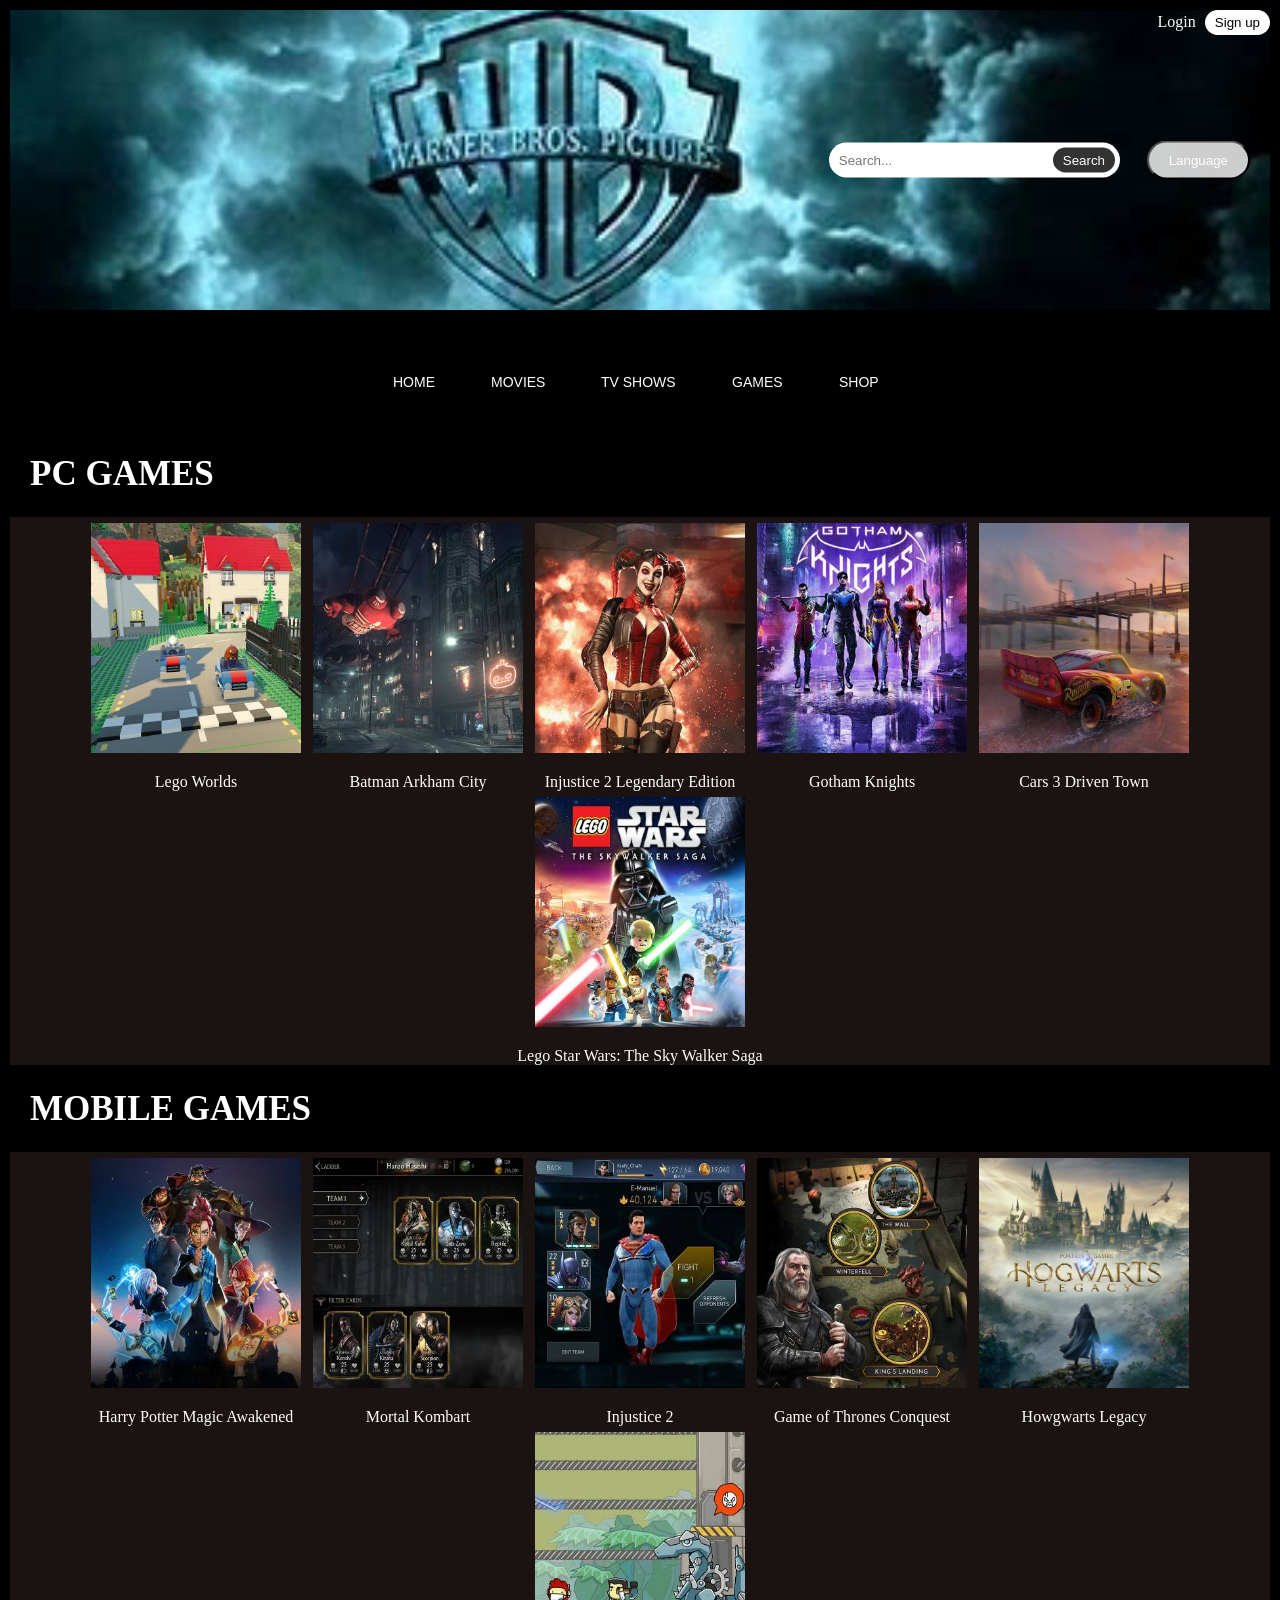
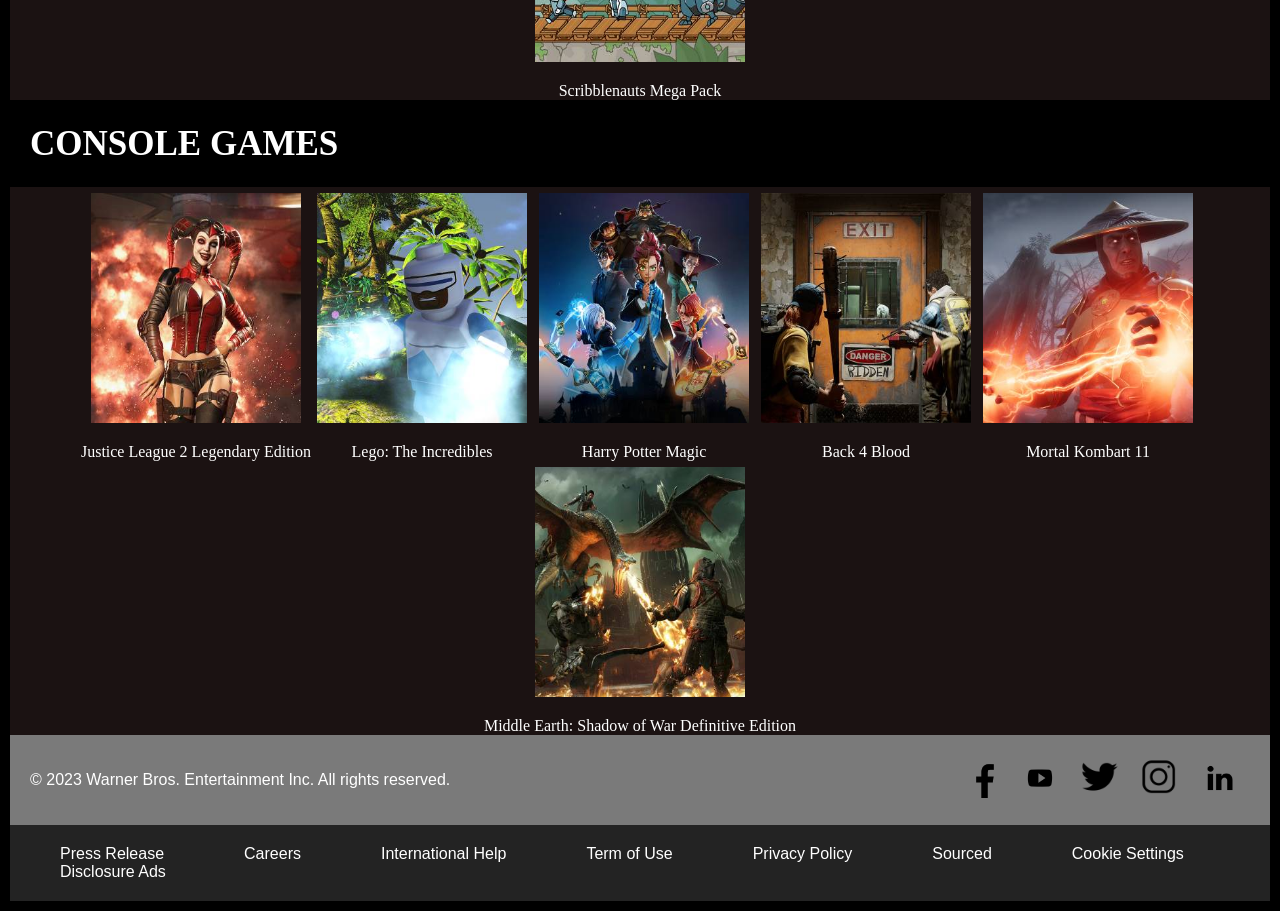
<file: GAMES.html>
<!DOCTYPE html>

<html>
	<head>
		<title> WARNER BROS </title>
		<link rel ="stylesheet" type ="text/css" href ="Warner_Bros.css"/>
		
	</head>

	<style>

		article {
			  display: flex;
			  flex-wrap: wrap;
			  justify-content: center;
			  align-items: center;
			  height: 70%;
			  background: #1B1212;
			  color: #fff;
			}

			figure {
			  display: inline-block;
			  text-align: center;
			  margin: 0;
			  padding: 0;
			}

			article figure img {
			  width: 210px;
			  height: 230px;
			  margin: 0;
			  padding: 6px;
			}

			figcaption {
			  margin: 10px 0 0;
			}
	</style>

	<body>

	<header>
				<button class="language">Language</button>
					<form class="search">
					  <label>
						<input type="text" placeholder="Search...">
					  </label>
					  <button type="submit">Search</button>
					</form>
				<div class="login-signup">
				  <a href="#">Login</a>
				  <button>Sign up</button>
				</div>
		</header>

		<ul class="menu cf">
			<li><a href="HOMEPAGE.html">Home</a></li>
			<<li>
				<a href="MOVIE.html">Movies</a>
					<ul class="submenu">
						<li><a href="MOVIE FEATURED.html">Featured A-z</a> </li>
						<li><a href=>Coming Soon</a> </li>
						<li><a href=>New Releases</a> </li>
						<li><a href=>Movies A-z</a> </li>
						<li><a href=>Genres</a> </li>
					</ul>
			</li>
			<li>
				<a href="TV SHOWS.html">TV SHOWS</a>
					<ul class="submenu">
						<li><a href="TV FEATURED.html">Featured A-Z</a> </li>
						<li><a href=>On-going</a> </li>
						<li><a href=>Upcoming</a> </li>
					</ul>
			</li>
			<li>
				<a href="GAMES.html">GAMES</a>
					<ul class="submenu">
						<li><a href=>Upcoming</a> </li>
						<li><a href=>PC Games</a> </li>
						<li><a href=>Mobile Games</a> </li>
						<li><a href=>Console Games</a> </li>
						<li><a href="COMMUNITY AND SUPPORT.html">Community and Support</a> </li>
					</ul>
			</li>
			<li>
				<a href="SHOP.html">SHOP</a>
					<ul class="submenu">
						<li><a href=>New Arrivals</a> </li>
						<li><a href=>Collectables</a> </li>
						<li><a href=>Toys</a> </li>
						<li><a href=>Digital Products</a> </li>
					</ul>
			</li>
		</ul>
	 <h1> PC GAMES</h1>
		<article>
					<figure>
						<img src="GAMESPCLEGOWORLDS.jpg" alt="Lego Worlds">
						<figcaption> Lego Worlds </figcaption>
					</figure>

					<figure>
						<img src="GAMESPCBATMANARKHAMCITY.jpg" alt="Batman Arkham City">
						<figcaption> Batman Arkham City </figcaption>
					</figure>

					<figure>
						<img src="GAMESPCINJUSTICE2LEGENDARYEDITION.jpg" alt="Injustice 2 Legendary">
						<figcaption> Injustice 2 Legendary Edition </figcaption>
					</figure>

					<figure>
						<img src="GOTHAMKNIGHTS.jpg" alt="Gotham Knights">
						<figcaption> Gotham Knights </figcaption>
					</figure>

					<figure>
						<img src="GAMESCARS3DRIVENTOWIN.jpg" alt="Cars 3 Driven Town">
						<figcaption> Cars 3 Driven Town </figcaption>
					</figure>

					<figure>
						<img src="GAMESLEGOSTARWARSTHESKYWALKERSAGA.jpg" alt="Lego Star Wars: The Sky Walker Saga">
						<figcaption> Lego Star Wars: The Sky Walker Saga </figcaption>
					</figure>
		</article>

		<h1> MOBILE GAMES</h1>
		<article>

					<figure>
						<img src="GAMESMOBILEHARRYPOTTERMAGICAWAKENED.jpg" alt="Harry Potter Magic Awakened">
						<figcaption> Harry Potter Magic Awakened </figcaption>
					</figure>

					<figure>
						<img src="GAMESMOBILEMORTALKOMBAT.jpg" alt="Mortal Kombartr">
						<figcaption> Mortal Kombart </figcaption>
					</figure>

					<figure>
						<img src="GAMESMOBILEINJUSTICE2.jpg" alt="Injustice 2">
						<figcaption> Injustice 2 </figcaption>
					</figure>

					<figure>
						<img src="GAMESMOBILEGAMESOFTHRONECONQUEST.jpg" alt="Game of Thrones Conquest">
						<figcaption>Game of Thrones Conquest </figcaption>
					</figure>

					<figure>
						<img src="HowgwartsLegacy.jpg" alt="Howgwarts Legacy">
						<figcaption> Howgwarts Legacy </figcaption>
					</figure>

					<figure>
						<img src="GAMESSCRIBBLENAUTSMEGAPACK.jpg" alt="Scribblenauts Mega Pack">
						<figcaption> Scribblenauts Mega Pack </figcaption>
					</figure>

		</article>

		<h1> CONSOLE GAMES</h1>
		<article>

					<figure>
						<img src="GAMESINJUSTICE2LEGENDARYEDITION.jpg" alt="Justice League 2 Legendary Edition">
						<figcaption> Justice League 2 Legendary Edition</figcaption>
					</figure>

					<figure>
						<img src="GAMESLEGOTHEINCREDIBLES.jpg" alt="Lego: The Incredibles">
						<figcaption> Lego: The Incredibles</figcaption>
					</figure>

					<figure>
						<img src="GAMESHARRYPOTTERMAGIC.jpg" alt="Harry Potter Magic">
						<figcaption> Harry Potter Magic </figcaption>
					</figure>

					<figure>
						<img src="GAMESBACK4BLOOD.jpg" alt="Back 4 Blood">
						<figcaption> Back 4 Blood </figcaption>
					</figure>

					<figure>
						<img src="GAMESMORTALCOMBAT11.jpg" alt="Mortal Kombart 11">
						<figcaption> Mortal Kombart 11 </figcaption>
					</figure>

					<figure>
						<img src="GAMESMIDDILEEARTHSHADOWOFWARDEFINITVEEDITION.jpg" alt="Middle Earth: Shadow of War Definitive Edition">
						<figcaption> Middle Earth: Shadow of War Definitive Edition </figcaption>
					</figure>

		</article>

		<footer class="top-footer">
		  <p>&copy; 2023 Warner Bros. Entertainment Inc. All rights reserved.</p>
		  <ul class="social-icons">
			<li><a href="https://www.facebook.com/warnerbrosent"><img src="facebook-logo-black-transparent.png" alt="Facebook"></a></li>
			<li><a href="https://www.youtube.com/user/WarnerBrosPictures"><img src="youtube logo.jpg" alt="YouTube"></a></li>
			<li><a href="https://twitter.com/warnerbros"><img src="twitter-logo-black-transparent.png" alt="Twitter"></a></li>
			<li><a href="https://www.instagram.com/warnerbrosentertainment/"><img src="instagram logo.jpg" alt="Instagram"></a></li>
			<li><a href="https://www.linkedin.com/company/warner-bros-entertainment/"><img src="linkedin logo.png" alt="LinkedIn"></a></li>
		</footer>

		<footer class="bottom-footer">
		  <ul class="footer-menu">
			<li><a href="#">Press Release</a></li>
			<li><a href="#">Careers</a></li>
			<li><a href="#">International Help</a></li>
			<li><a href="#">Term of Use</a></li>
			<li><a href="#">Privacy Policy</a></li>
			<li><a href="#">Sourced</a></li>
			<li><a href="#">Cookie Settings</a></li>
			<li><a href="#">Disclosure Ads</a></li>
		  </ul>
		</footer>
	</body>

</html>
</file>
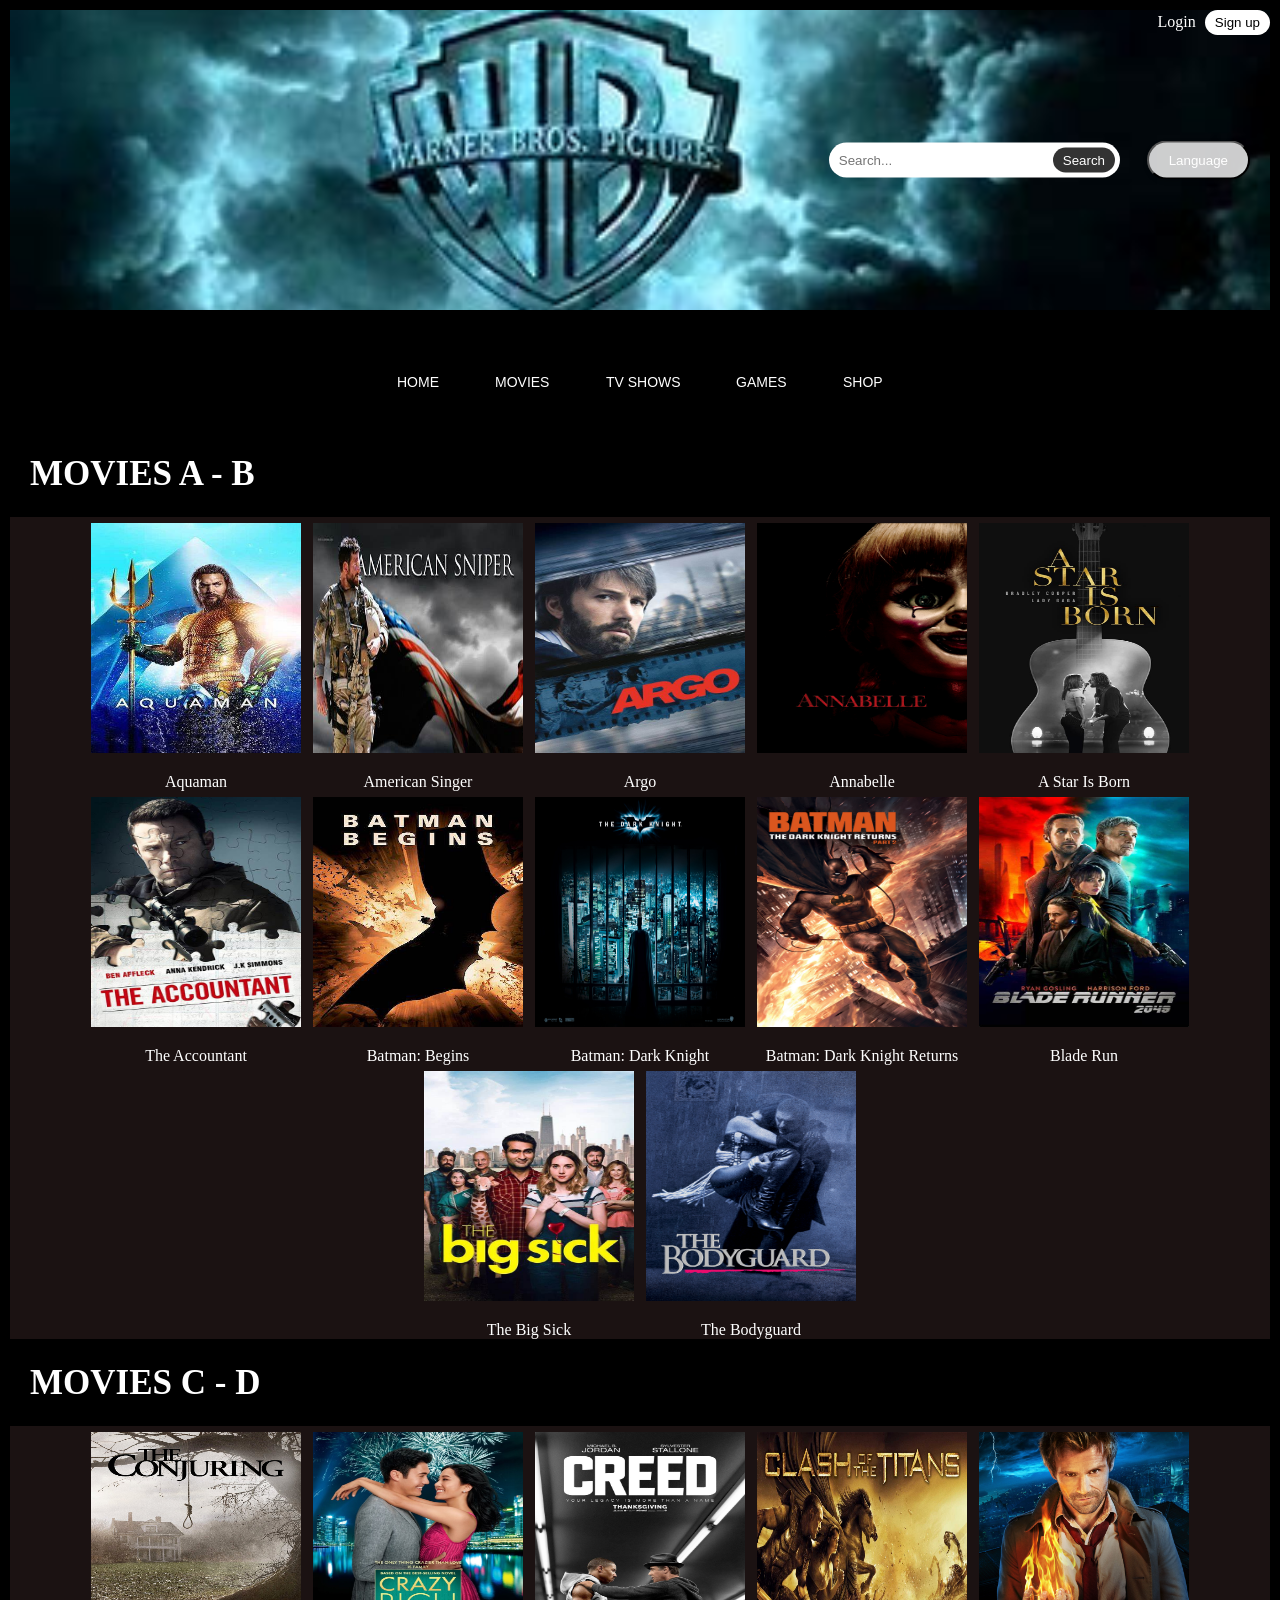
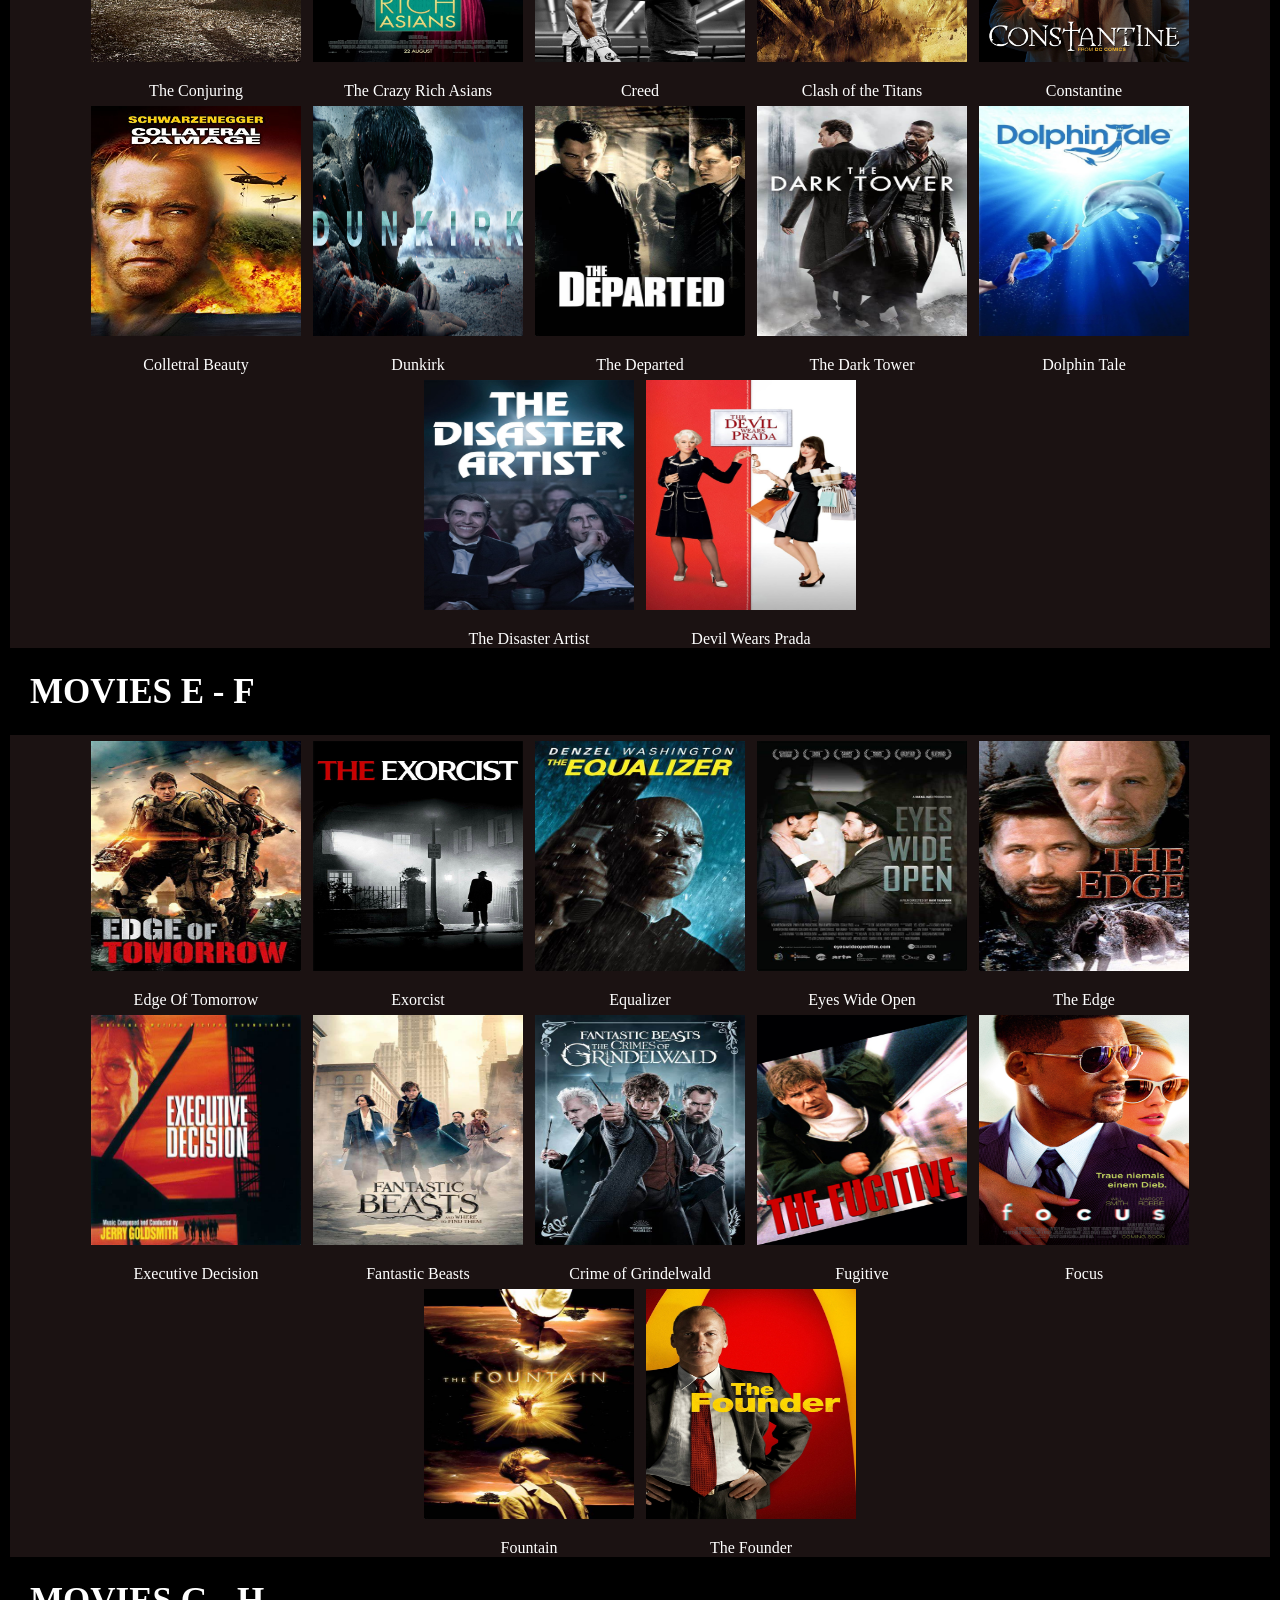
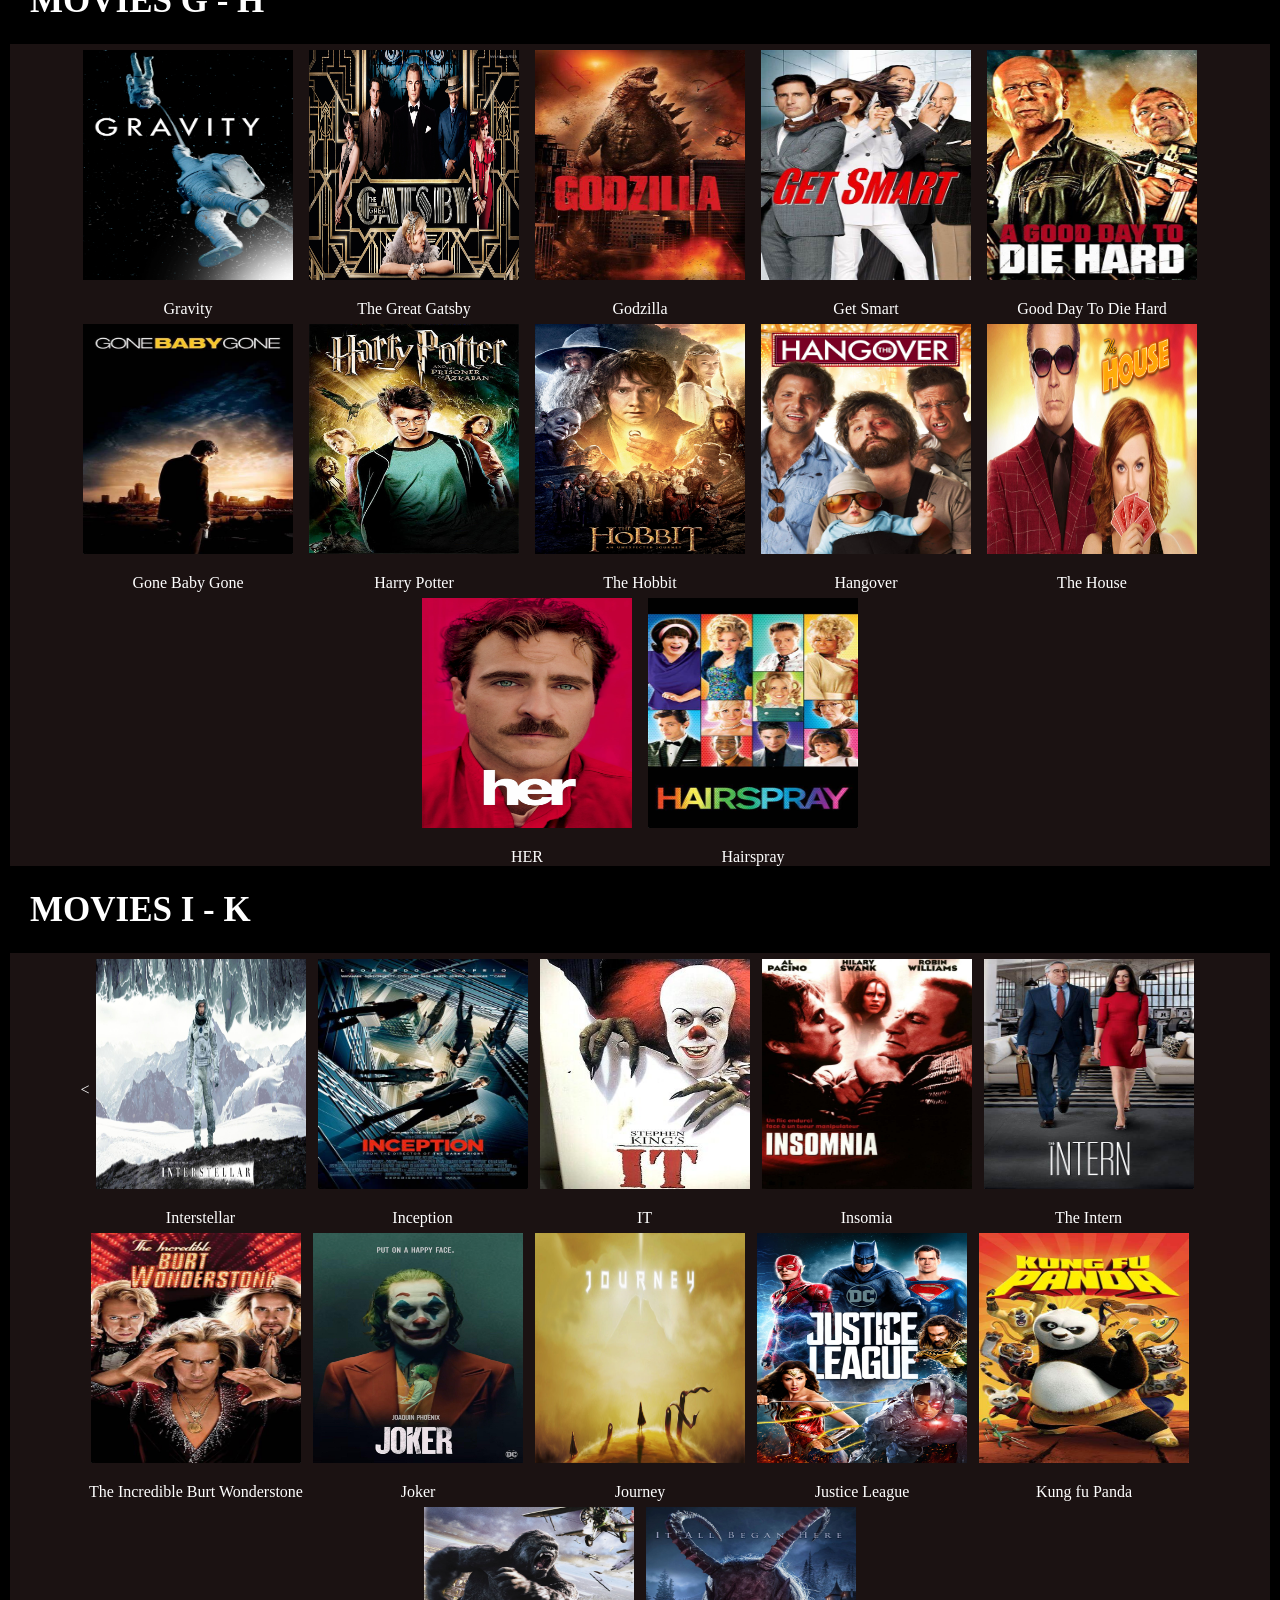
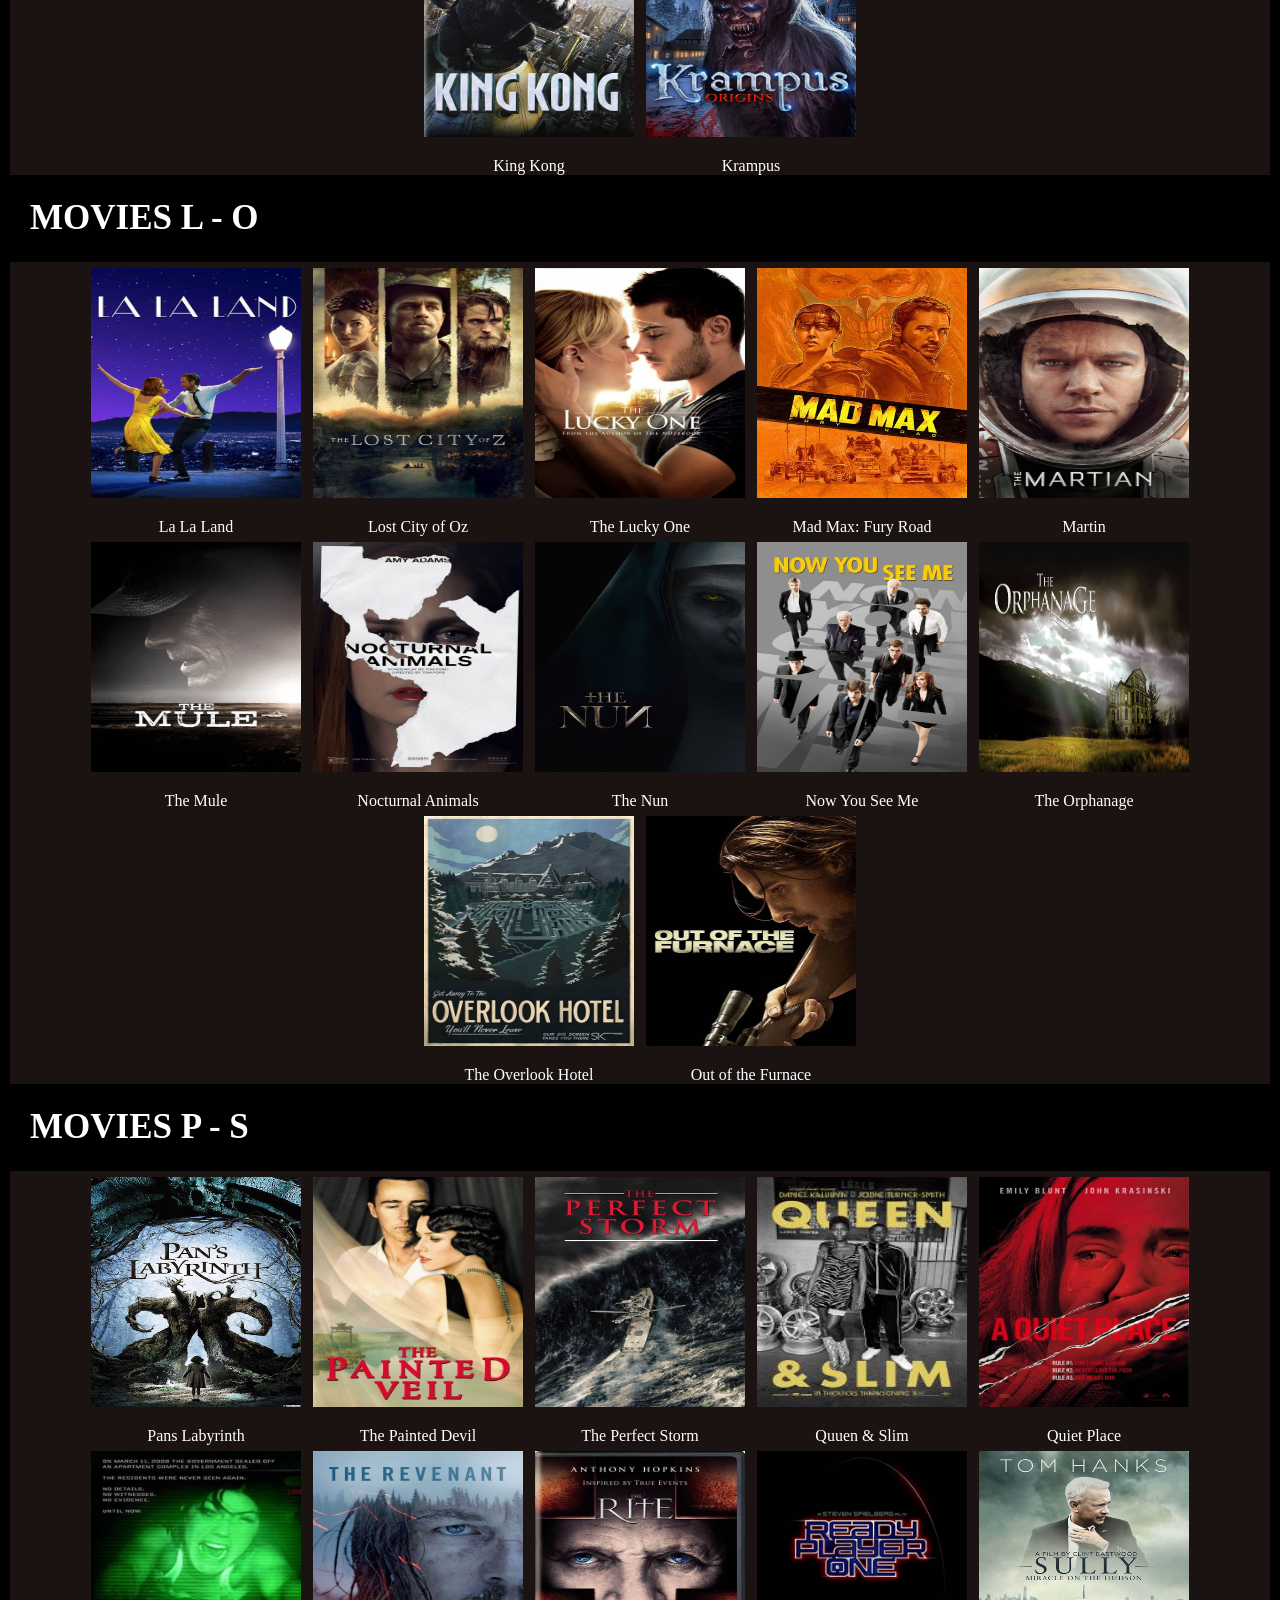
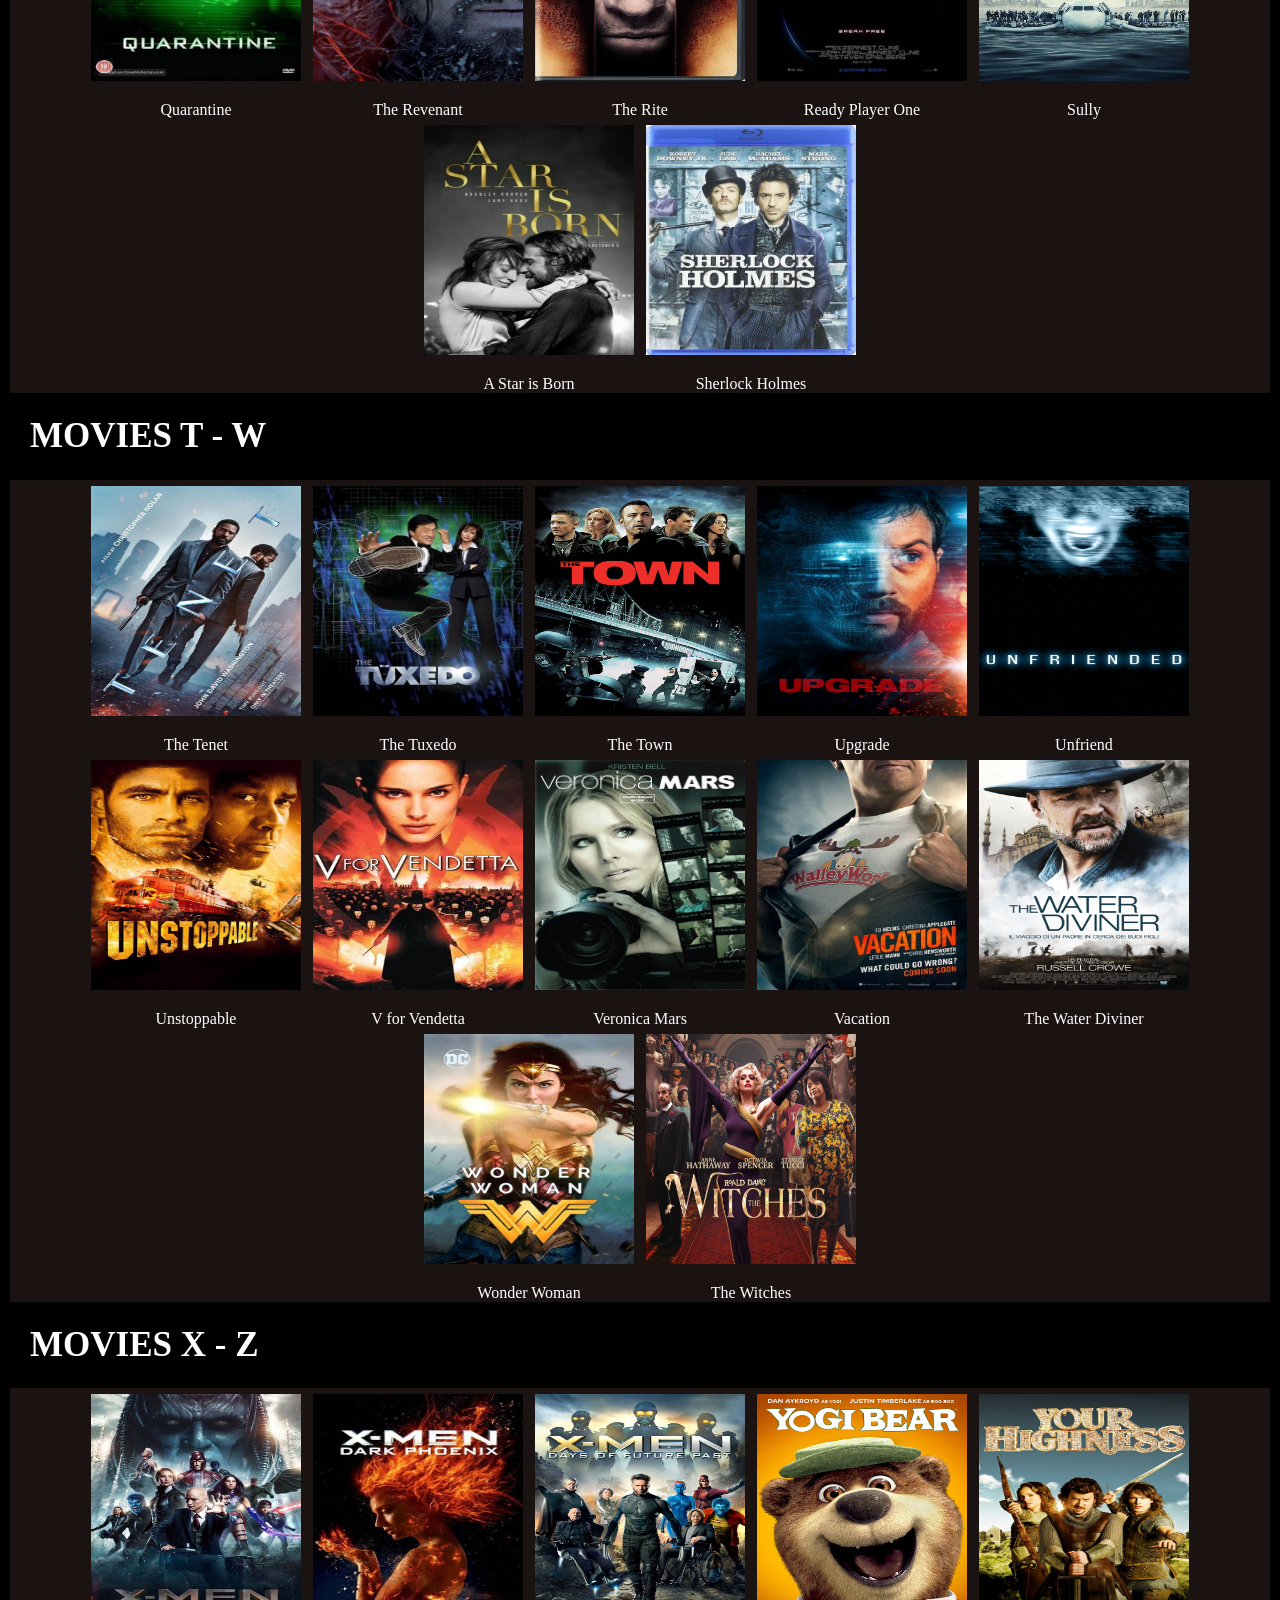
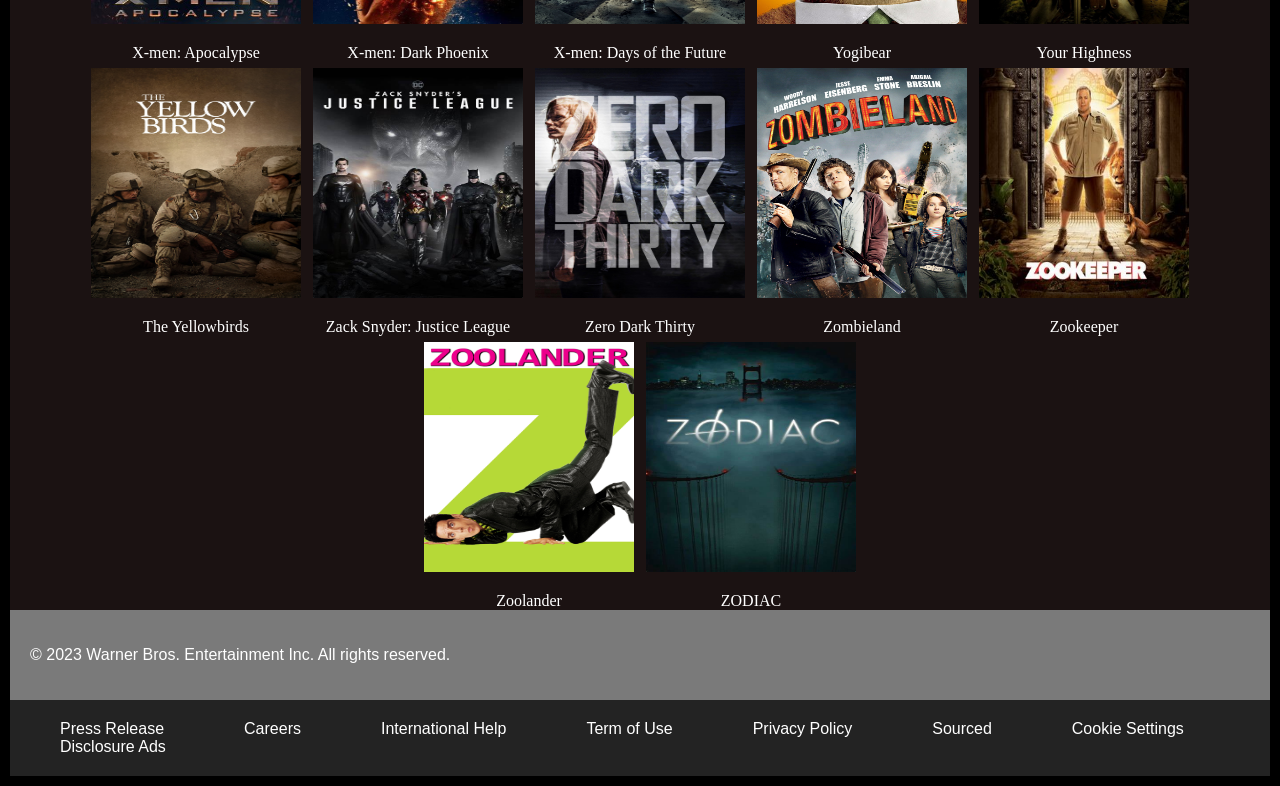
<file: MOVIE FEATURED.html>
<!DOCTYPE html>

<html>
	<head>
		<title> WARNER BROS </title>
		<link rel ="stylesheet" type ="text/css" href ="Warner_Bros.css"/>
	</head>
	
	<style>
			
			article {
			  display: flex;
			  flex-wrap: wrap;
			  justify-content: center;
			  align-items: center;
			  height: 70%;
			  background: #1B1212;
			  color: #fff;
			}

			figure {
			  display: inline-block;
			  text-align: center;
			  margin: 0;
			  padding: 0;
			}

			article figure img {
			  width: 210px;
			  height: 230px;
			  margin: 0;
			  padding: 6px;
			}

			figcaption {
			  margin: 10px 0 0;
			}


	</style>
	
	<body>
		<header>
				<button class="language">Language</button>
					<form class="search">
					  <label>
						<input type="text" placeholder="Search...">
					  </label>
					  <button type="submit">Search</button>
					</form>
				<div class="login-signup">
				  <a href="#">Login</a>
				  <button>Sign up</button>
				</div>
		</header>
		
		<ul class="menu cf">
			<li><a href="HOMEPAGE.html">Home</a></li>
			<li>
				<a href="MOVIE.html">Movies</a>
					<ul class="submenu">
						<li><a href="MOVIE FEATURED.html">Featured A-z</a> </li>
						<li><a href=>Coming Soon</a> </li>
						<li><a href=>New Releases</a> </li>
						<li><a href=>Movies A-z</a> </li>
						<li><a href=>Genres</a> </li>
					</ul>
			</li>
			<li>
				<a href="TV SHOWS.html">TV SHOWS</a>
					<ul class="submenu">
						<li><a href="TV FEATURED.html">Featured A-Z</a> </li>
						<li><a href=>On-going</a> </li>
						<li><a href=>Upcoming</a> </li>
					</ul>
			</li>
			<li>
				<a href="GAMES.html">GAMES</a>
					<ul class="submenu">
						<li><a href=>Upcoming</a> </li>
						<li><a href=>PC Games</a> </li>
						<li><a href=>Mobile Games</a> </li>
						<li><a href=>Console Games</a> </li>
						<li><a href=>Community and Support</a> </li>
					</ul>
			</li>
			<li>
				<a href="SHOP.html">SHOP</a>
					<ul class="submenu">
						<li><a href=>New Arrivals</a> </li>
						<li><a href=>Collectables</a> </li>
						<li><a href=>Toys</a> </li>
						<li><a href=>Digital Products</a> </li>
					</ul>
			</li>
		</ul>
									
		<h1> MOVIES A - B</h1>
		<article style= " height: 70%;">
						 
					<figure>
						<img src="FD1AQUAMAN.jpg" alt="Aquaman">
						<figcaption> Aquaman </figcaption>
					</figure>
					
					 <figure>
						<img src="FD2AMERICANSNIPER.jpg" alt="American Singer">
						<figcaption> American Singer </figcaption>
					</figure>
					
					<figure>
						<img src="FD3ARGO.jpg" alt="Argo">
						<figcaption> Argo </figcaption>
					</figure>
					
					<figure>
						<img src="FD4ANNABELLE.jpg" alt="Annabelle">
						<figcaption> Annabelle </figcaption>
					</figure>
					
					<figure>
						<img src="FD5ASTARISBORN.jpg" alt=" A Star Is Born">
						<figcaption> A Star Is Born </figcaption>
					</figure>
					
					<figure>
						<img src="FD6THEACCOUNTANT.jpg" alt="The Accountant">
						<figcaption> The Accountant </figcaption>
					</figure>
					
					<figure>
						<img src="FDB1BATMANBEGINS.jpg" alt="Batman Begins">
						<figcaption> Batman: Begins </figcaption>
					</figure>
					
					<figure>
						<img src="FDB2BATMANDARKKNIGHT.jpg" alt="Batman: Dark Knight">
						<figcaption> Batman: Dark Knight </figcaption>
					</figure>
					
					<figure>
						<img src="FDB3DARKNIGHTSRETURNS.jpg" alt="Batman : Dark Knight Returns">
						<figcaption> Batman: Dark Knight Returns </figcaption>
					</figure>
					
					<figure>
						<img src="FDB4BLADERUN2049.jpg" alt="Blade Run">
						<figcaption> Blade Run </figcaption>
					</figure>
					
					<figure>
						<img src="FDB5THEBIGSICK.jpg" alt="The Big Sick">
						<figcaption> The Big Sick </figcaption>
					</figure>
					
					<figure>
						<img src="FDB6THEBODYGUARD.jpg" alt="The Bodyguard">
						<figcaption> The Bodyguard </figcaption>
					</figure>
					
		</article>	
		
		<h1>MOVIES C - D</h1>
		<article>	
				
				<figure>
						<img src="C1THECONJURING.jpg" alt="The Conjuring">
						<figcaption> The Conjuring  </figcaption>
					</figure>
					
					 <figure>
						<img src="C2THECRAZYRICHASIANS.jpg" alt="The Crazy Rich Asians">
						<figcaption> The Crazy Rich Asians </figcaption>
					</figure>
					
					<figure>
						<img src="C3CREED.jpg" alt="Creed">
						<figcaption> Creed </figcaption>
					</figure>
					
					<figure>
						<img src="C4CLASHOF TITANS.jpg" alt="Clash of the Titans">
						<figcaption> Clash of the Titans </figcaption>
					</figure>
					
					<figure>
						<img src="C5CONSTANTINE.jpg" alt="Constantine">
						<figcaption> Constantine </figcaption>
					</figure>
					
					<figure>
						<img src="C6COLLETRALDAMAGE.jpg" alt="Colletral Beauty">
						<figcaption> Colletral Beauty </figcaption>
					</figure>
					
					<figure>
						<img src="D1DUNKIRK.jpg" alt="Dunkirk">
						<figcaption> Dunkirk </figcaption>
					</figure>
					
					<figure>
						<img src="D2THEDEPARTED.jpg" alt="The Departed">
						<figcaption> The Departed </figcaption>
					</figure>
					
					<figure>
						<img src="D3THEDARKTOWER.jpg" alt="The Dark Tower">
						<figcaption> The Dark Tower </figcaption>
					</figure>
					
					<figure>
						<img src="D4DOLPHINTALE.jpg" alt="Dolphin Tale">
						<figcaption> Dolphin Tale </figcaption>
					</figure>
					
					<figure>
						<img src="D5THEDISSTERARTIST.jpg" alt="The Disaster Artist">
						<figcaption> The Disaster Artist </figcaption>
					</figure>
					
					<figure>
						<img src="D6DEVIL WEARSPARDA.jpg" alt="Devil Wears Prada">
						<figcaption> Devil Wears Prada </figcaption>
					</figure>
					
		</article>

		<h1>MOVIES E - F </h1>
		<article>			
				
				<figure>
						<img src="E1EDGEOFTOMORROW.jpg" alt="Edge of Tomorrow">
						<figcaption> Edge Of Tomorrow </figcaption>
					</figure>
					
					 <figure>
						<img src="E2EXORCIST.jpg" alt="Exorcist">
						<figcaption> Exorcist </figcaption>
					</figure>
					
					<figure>
						<img src="E3EQUALIZER.jpg" alt="Equalizer">
						<figcaption> Equalizer </figcaption>
					</figure>
					
					<figure>
						<img src="E4EYESWIDEOPEN.jpg" alt="Eyes Wide Open">
						<figcaption> Eyes Wide Open </figcaption>
					</figure>
					
					<figure>
						<img src="E5THEEDGE.jpg" alt="The Edge">
						<figcaption> The Edge </figcaption>
					</figure>
					
					<figure>
						<img src="E6EXECUTIVEDECIOSN.jpg" alt="Executive Decision">
						<figcaption> Executive Decision </figcaption>
					</figure>
					
					<figure>
						<img src="F1FANTASTICBEAST.jpg" alt="Fantastic Beasts">
						<figcaption> Fantastic Beasts </figcaption>
					</figure>
					
					<figure>
						<img src="F2FBCRIMEOFGRINDELWALD.jpg" alt="Crime of Grindelwald">
						<figcaption> Crime of Grindelwald </figcaption>
					</figure>
					
					<figure>
						<img src="F3FUGITIVE.jpg" alt="Fugitive">
						<figcaption> Fugitive </figcaption>
					</figure>
					
					<figure>
						<img src="F4FOCUS.jpg" alt="Focus">
						<figcaption> Focus </figcaption>
					</figure>
					
					<figure>
						<img src="F5FOUNTAIN.jpg" alt="Fountain">
						<figcaption> Fountain </figcaption>
					</figure>
					
					<figure>
						<img src="F6THEFOUNDER.jpg" alt="The Founder">
						<figcaption> The Founder </figcaption>
					</figure>
		</article>		
		
		<h1> MOVIES G - H </h1>
		<article>			
				<figure>
				<figure>
						<img src="G1GRAVITY.jpg" alt="Gravity">
						<figcaption> Gravity </figcaption>
					</figure>
					
					 <figure>
						<img src="G2THEGREATGATSBY.jpg" alt="The Great Gatsby">
						<figcaption> The Great Gatsby </figcaption>
					</figure>
					
					<figure>
						<img src="G3GODZILLA.jpg" alt="Godzilla">
						<figcaption> Godzilla </figcaption>
					</figure>
					
					<figure>
						<img src="G4GETSMART.jpg" alt="Get Smart">
						<figcaption> Get Smart </figcaption>
					</figure>
					
					<figure>
						<img src="G5GOODDAYTODIEHARD.jpg" alt="Good Day To Die Hard">
						<figcaption> Good Day To Die Hard </figcaption>
					</figure>
					
					<figure>
						<img src="G6GONEBABYGONE.jpg" alt="Gone Baby Gone">
						<figcaption> Gone Baby Gone </figcaption>
					</figure>
					
					<figure>
						<img src="H1HARRYPOTTER.jpg" alt="Harry Potter">
						<figcaption> Harry Potter </figcaption>
					</figure>
					
					<figure>
						<img src="H1HOBBIT.jpg" alt="The Hobbit">
						<figcaption> The Hobbit </figcaption>
					</figure>
					
					<figure>
						<img src="H2HANGOVER.jpg" alt="Hangover">
						<figcaption> Hangover </figcaption>
					</figure>
					
					<figure>
						<img src="H4THEHOUSE.jpg" alt="The House">
						<figcaption> The House </figcaption>
					</figure>
					
					<figure>
						<img src="H5HER.jpg" alt="HER">
						<figcaption> HER </figcaption>
					</figure>
					
					<figure>
						<img src="H6HAIRSPRAY.jpg" alt="Hairspray">
						<figcaption> Hairspray </figcaption>
					</figure>
		</article>
		
		<h1>MOVIES I - K </h1>
		<article>			
				<<figure>
						<img src="I1INTERSTELLAR.jpg" alt="Interstellar">
						<figcaption>Interstellar  </figcaption>
					</figure>
					
					 <figure>
						<img src="I2INCEPTION.jpg" alt="Inception">
						<figcaption> Inception </figcaption>
					</figure>
					
					<figure>
						<img src="I3IT.jpg" alt="IT">
						<figcaption> IT </figcaption>
					</figure>
					
					<figure>
						<img src="I4INSOMIA.jpg" alt="Insomia">
						<figcaption> Insomia </figcaption>
					</figure>
					
					<figure>
						<img src="I5THEINTERN.jpg" alt="The Intern">
						<figcaption> The Intern  </figcaption>
					</figure>
					
					<figure>
						<img src="I6THEINCREDIBLEBURTWONDERSTONE.jpg" alt="The Incredible Burt Wonderstone">
						<figcaption> The Incredible Burt Wonderstone </figcaption>
					</figure>
					
					<figure>
						<img src="J2JOKER.jpg" alt="Joker">
						<figcaption> Joker </figcaption>
					</figure>
					
					<figure>
						<img src="J3JOUNERY.jpg" alt="Journey">
						<figcaption> Journey </figcaption>
					</figure>					
					
					<figure>
						<img src="1J1JUSTICELEAGUE.jpg" alt="Justice League">
						<figcaption> Justice League </figcaption>
					</figure>
					
					
					<figure>
						<img src="K1KUNGFUPANDA.jpg" alt="Kung fu Panda">
						<figcaption> Kung fu Panda </figcaption>
					</figure>
					
					<figure>
						<img src="K2KINGKONG.jpg" alt="King Kong">
						<figcaption> King Kong </figcaption>
					</figure>
					
					<figure>
						<img src="K3KRAMPUS.jpg" alt="Krampus">
						<figcaption> Krampus </figcaption>
					</figure>
		</article>
					
		<h1> MOVIES L - O </h1>
		<article>			
				<figure>
						<img src="L1LALALAMD.jpg" alt="La La Land">
						<figcaption> La La Land </figcaption>
					</figure>
					
					 <figure>
						<img src="L2LOSTCITYOFOZ.jpg" alt="Lost City of Oz">
						<figcaption> Lost City of Oz </figcaption>
					</figure>
					
					<figure>
						<img src="L3THELUCKYONE.jpg" alt="The Lucky One">
						<figcaption> The Lucky One </figcaption>
					</figure>
					
					<figure>
						<img src="M1MADMAXFURYROAD.jpg" alt="Mad Max: Fury Road">
						<figcaption> Mad Max: Fury Road </figcaption>
					</figure>
					
					<figure>
						<img src="M2MARTIN.jpg" alt="Martin">
						<figcaption> Martin </figcaption>
					</figure>
					
					<figure>
						<img src="M3THEMULE.jpg" alt="The Mule">
						<figcaption> The Mule </figcaption>
					</figure>
					
					<figure>
						<img src="N1NOCTURNALANIMALS.jpg" alt="Nocturnal Animals">
						<figcaption> Nocturnal Animals </figcaption>
					</figure>
					
					<figure>
						<img src="N2THENUN.jpg" alt="The Nun">
						<figcaption> The Nun </figcaption>
					</figure>
					
					<figure>
						<img src="N3NOWYOUSEEME.jpg" alt="Now You See Me">
						<figcaption> Now You See Me </figcaption>
					</figure>
					
					<figure>
						<img src="O1THEORPHANAGE.jpg" alt="The Orphanage">
						<figcaption> The Orphanage </figcaption>
					</figure>
					
					<figure>
						<img src="O2THEOVERLOOKHOTEL.jpg" alt="The Overlook Hotel">
						<figcaption> The Overlook Hotel </figcaption>
					</figure>
					
					<figure>
						<img src="O3OUTOFTHEFURNACE.jpg" alt="Out of the Furnace">
						<figcaption> Out of the Furnace </figcaption>
					</figure>
		</article>		
					
		<h1> MOVIES P  - S </h1>
		<article>			
				<figure>
						<img src="P1PNASLABYRINTH.jpg" alt="Pans Labyrinth">
						<figcaption> Pans Labyrinth </figcaption>
					</figure>
					
					 <figure>
						<img src="P2THEPAINTEDVEIL.jpg" alt="The Painted Devil">
						<figcaption> The Painted Devil </figcaption>
					</figure>
					
					<figure>
						<img src="P3THEPERFECTSTORM.jpg" alt="THE Perfect Storm">
						<figcaption> The Perfect Storm </figcaption>
					</figure>
					
					<figure>
						<img src="Q1QUEENANDSLIM.jpg" alt="Queen & Slim">
						<figcaption> Quuen & Slim  </figcaption>
					</figure>
					
					<figure>
						<img src="Q2QUIETPLACE.jpg" alt="Quiet Place">
						<figcaption>Quiet Place  </figcaption>
					</figure>
					
					<figure>
						<img src="Q3QUARANTINE.jpg" alt="Quarantine">
						<figcaption> Quarantine </figcaption>
					</figure>
					
					<figure>
						<img src="R1THEREVENANT.jpg" alt="The Revenant">
						<figcaption> The Revenant </figcaption>
					</figure>
					
					<figure>
						<img src="R3THERITE.jpg" alt="The Rite">
						<figcaption> The Rite </figcaption>
					</figure>
					
					<figure>
						<img src="R2READYPLAYERONE.jpg" alt="Ready Player One">
						<figcaption> Ready Player One </figcaption>
					</figure>
					
					<figure>
						<img src="S1SULLY.jpg" alt="Sully">
						<figcaption> Sully </figcaption>
					</figure>
					
					<figure>
						<img src="S2ASTARISBORN.jpg" alt="A Star is Born">
						<figcaption> A Star is Born </figcaption>
					</figure>
					
					<figure>
						<img src="S3SHERLOCKHOLMES.jpg" alt="Sherlock Holmes">
						<figcaption> Sherlock Holmes </figcaption>
					</figure>
					
		</article>
		
		<h1> MOVIES T - W </h1>
		<article>			
				<figure>
						<img src="T1TENET.jpg" alt="The Tenet">
						<figcaption> The Tenet </figcaption>
					</figure>
					
					 <figure>
						<img src="T2THETUXEDO.jpg" alt="The Tuxedo">
						<figcaption> The Tuxedo </figcaption>
					</figure>
					
					<figure>
						<img src="T3THETOWN.jpg" alt="The Town">
						<figcaption> The Town </figcaption>
					</figure>
					
					<figure>
						<img src="U1UPGRADE.jpg" alt="Upgrade">
						<figcaption> Upgrade </figcaption>
					</figure>
					
					<figure>
						<img src="U2UNFRINED.jpg" alt="Unfriend">
						<figcaption> Unfriend </figcaption>
					</figure>
					
					<figure>
						<img src="U3UNSTOPPABLE.jpg" alt="Unstoppable">
						<figcaption> Unstoppable </figcaption>
					</figure>
					
					<figure>
						<img src="V1VFORVENDETA.jpg" alt="V for Vendetta">
						<figcaption> V for Vendetta </figcaption>
					</figure>
					
					<figure>
						<img src="V2VERONICAMARS.jpg" alt="Veronica Mars">
						<figcaption> Veronica Mars </figcaption>
					</figure>
					
					<figure>
						<img src="V3VACATION.jpg" alt="Vacation">
						<figcaption> Vacation </figcaption>
					</figure>
					
					<figure>
						<img src="W1THEWATERDIVINER.jpg" alt="The Water Diviner">
						<figcaption>The Water Diviner  </figcaption>
					</figure>
					
					<figure>
						<img src="W2WONDERWOMAN.jpg" alt="Wonder Woman">
						<figcaption> Wonder Woman </figcaption>
					</figure>
					
					<figure>
						<img src="W3THEWITCHES.jpg" alt="The Witches">
						<figcaption> The Witches </figcaption>
					</figure>
					
		</article>
		
		<h1> MOVIES X - Z </h1>
		<article>			
				<figure>
						<img src="X1X-MENAPOCALYPSE.jpg" alt=>
						<figcaption>X-men: Apocalypse  </figcaption>
					</figure>
					
					 <figure>
						<img src="X2X-MENDARKPHOENIX.jpg" alt="X-men: Dark Phoenix">
						<figcaption> X-men: Dark Phoenix </figcaption>
					</figure>
					
					<figure>
						<img src="X3X-MENDAYSOFTHEFUTURE.jpg" alt="X-men: Days of the Future">
						<figcaption> X-men: Days of the Future </figcaption>
					</figure>
					
					<figure>
						<img src="Y1YOGIBEAR.jpg" alt=>
						<figcaption> Yogibear </figcaption>
					</figure>
					
					<figure>
						<img src="Y2YOUHIGHNESS.jpg" alt="Your Highness">
						<figcaption> Your Highness </figcaption>
					</figure>
					
					<figure>
						<img src="Y3THEYELLOWBIRDS.jpg" alt="The Yellowbirds">
						<figcaption> The Yellowbirds  </figcaption>
					</figure>
					
					<figure>
						<img src="Z1ZACKSNYDERJUSTICELEAGUE.jpg" alt="Zack Snyder: Justice League ">
						<figcaption> Zack Snyder: Justice League </figcaption>
					</figure>
					
					<figure>
						<img src="Z2ZERODARKTHIRTY.jpg" alt="Zero Dark Thirty">
						<figcaption> Zero Dark Thirty </figcaption>
					</figure>
					
					<figure>
						<img src="Z3ZOMBIELAND.jpg" alt="Zombieland">
						<figcaption> Zombieland </figcaption>
					</figure>
					
					<figure>
						<img src="Z4ZOOKEEPER.jpg" alt="Zookeeper">
						<figcaption> Zookeeper </figcaption>
					</figure>
					
					<figure>
						<img src="Z5ZOOLANDER.jpg" alt="Zoolander">
						<figcaption> Zoolander  </figcaption>
					</figure>
					
					<figure>
						<img src="Z6ZODIAC.jpg" alt="ZODIAC">
						<figcaption> ZODIAC </figcaption>
					</figure>
					
		</article>
		
		<footer class="top-footer">
		  <p>&copy; 2023 Warner Bros. Entertainment Inc. All rights reserved.</p>
		  <ul class="social-icons">
			<li><a href="#"><i class="fab fa-facebook-f"></i></a></li>
			<li><a href="#"><i class="fab fa-twitter"></i></a></li>
			<li><a href="#"><i class="fab fa-instagram"></i></a></li>
		  </ul>
		</footer>

		<footer class="bottom-footer">
		  <ul class="footer-menu">
			<li><a href="#">Press Release</a></li>
			<li><a href="#">Careers</a></li>
			<li><a href="#">International Help</a></li>
			<li><a href="#">Term of Use</a></li>
			<li><a href="#">Privacy Policy</a></li>
			<li><a href="#">Sourced</a></li>
			<li><a href="#">Cookie Settings</a></li>
			<li><a href="#">Disclosure Ads</a></li>
		  </ul>
		</footer>
		
	
	</body>
	
</html>
</file>
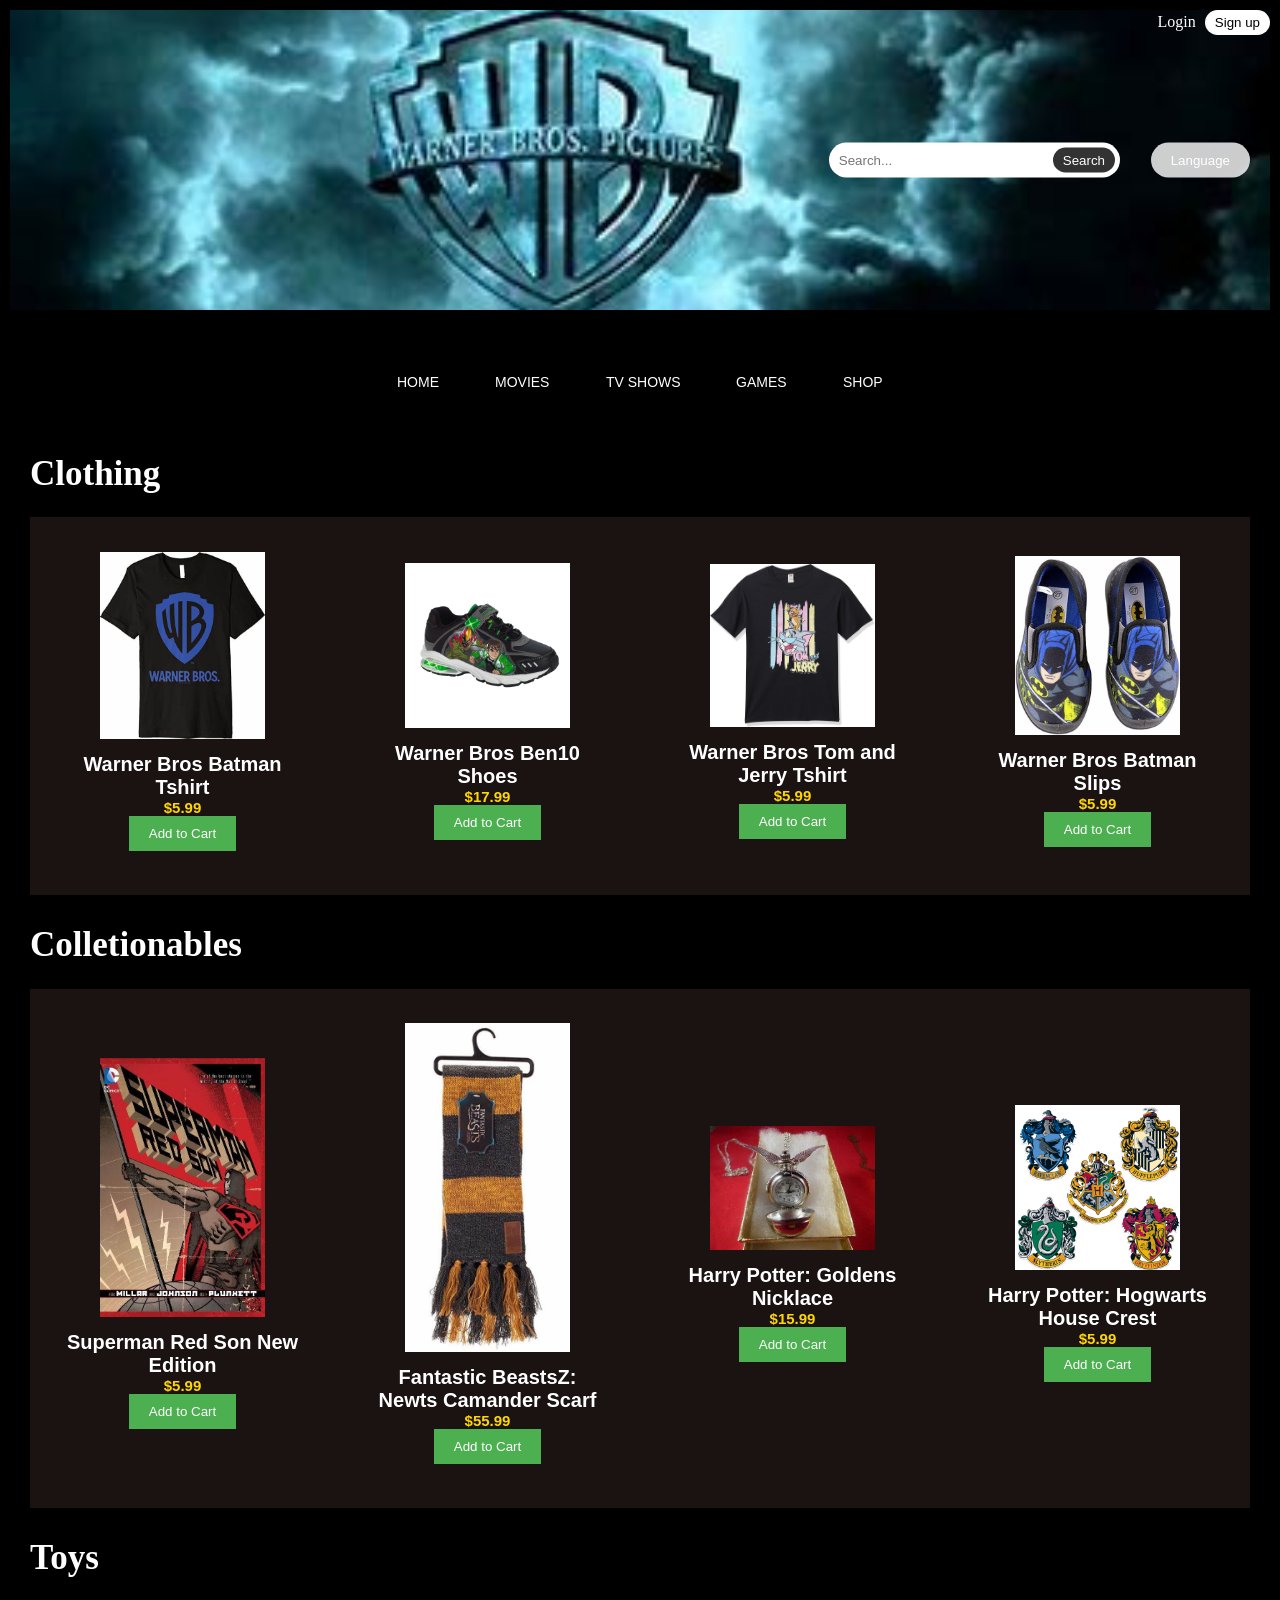
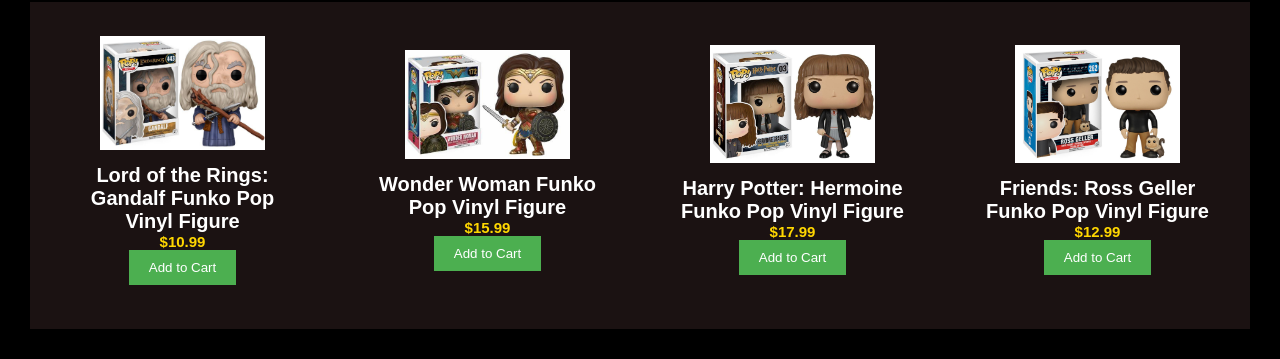
<file: SHOP.html>
<!DOCTYPE html>

<html>
	<head>
		<title> WARNER BROS </title>
		<link rel ="stylesheet" type ="text/css" href ="Warner_Bros.css"/>
	</head>
	
	<style>

		article {
		    font-family: Arial, sans-serif;
			margin: 20px;
		}
			
		section.products {
		  margin-bottom: 30px;
		}		
		
		h2 {
		  text-align: center;
		  margin-bottom: 10px;
		}
		
		section {
		  height: 70%;
		  color: #fff;
		  background: #1B1212;
		  z-index: -1;
		  display: flex;
		  justify-content: center;
		  align-items: center;
		}

		figure {
		  margin: 10px 10px;
		  padding: 2% 2%;
		  display: block;
		  text-align: center;
		  margin-bottom: 20px;
		  width: 50%;
		  height: 50%;
		}

		img {
		  width: 70%;
		  height: 35%;
		  object-fit: cover;
		}

		figcaption {
		  text-align: center;
		  margin-top: 10px;
		}

		h3 {
		  margin: 0;
		  font-size: 20px;
		}

		h4 {
		    margin: 0;
		    font-size: 15px;
			color: #FFD700
		}

		p {
		  margin: 5px 0;
		}

		button {
		  background-color: #4CAF50;
		  color: white;
		  padding: 10px 20px;
		  border: none;
		  cursor: pointer;
		}

		button:hover {
		  background-color: #45a049;
		}
		
	</style>
	
	<body>
		
		<header>
				<button class="language">Language</button>
					<form class="search">
					  <label>
						<input type="text" placeholder="Search...">
					  </label>
					  <button type="submit">Search</button>
					</form>
				<div class="login-signup">
				  <a href="#">Login</a>
				  <button>Sign up</button>
				</div>
		</header>
		
		
		
		<ul class="menu cf">
			<li><a href="HOMEPAGE.html">Home</a></li>
			<li>
				<a href="MOVIE.html">Movies</a>
					<ul class="submenu">
						<li><a href="MOVIE FEATURED.html">Featured A-z</a> </li>
						<li><a href=>Coming Soon</a> </li>
						<li><a href=>New Releases</a> </li>
						<li><a href=>Movies A-z</a> </li>
						<li><a href=>Genres</a> </li>
					</ul>
			</li>
			<li>
				<a href="TV SHOWS.html">TV SHOWS</a>
					<ul class="submenu">
						<li><a href="TV FEATURED.html">Featured A-Z</a> </li>
						<li><a href=>On-going</a> </li>
						<li><a href=>Upcoming</a> </li>
					</ul>
			</li>
			<li>
				<a href="GAMES.html">GAMES</a>
					<ul class="submenu">
						<li><a href=>Upcoming</a> </li>
						<li><a href=>PC Games</a> </li>
						<li><a href=>Mobile Games</a> </li>
						<li><a href=>Console Games</a> </li>
						<li><a href=>Community and Support</a> </li>
					</ul>
			</li>
			<li>
				<a href="SHOP.html">SHOP</a>
					<ul class="submenu">
						<li><a href="COLLECTABLES.html">Collectables</a> </li>
						<li><a href=>Toys</a> </li>
						<li><a href=>Digital Products</a> </li>
					</ul>
			</li>
		</ul>
		
		<h1>Clothing</h1>
		<article>
			<section class="products">
			  <figure>
				<img src="SHOPCLWANRERBROSTSHIRT.jpg" alt=>
				<figcaption>
				  <h3> Warner Bros Batman Tshirt</h3>
				  <h4>  $5.99 </h4>
				  <button>Add to Cart</button>
				</figcaption>
			  </figure>
			  
			  <figure>
				<img src="SHOPCSWARNERBROSBENTEN.jpg" alt=>
				<figcaption>
				  <h3> Warner Bros Ben10 Shoes</h3>
				  <h4>  $17.99 </h4>
				  <button>Add to Cart</button>
				</figcaption>
			  </figure>
			  
			  <figure>
				<img src="SHOPCLWARNERBROSTOMANDJERRY.jpg" alt=>
				<figcaption>
				  <h3> Warner Bros Tom and Jerry Tshirt</h3>
				  <h4>  $5.99 </h4>
				  <button>Add to Cart</button>
				</figcaption>
			  </figure>
			  
			  <figure>
				<img src="SHOPCSWANRERBROSBATMANSLIPS.jpg" alt=>
				<figcaption>
				  <h3> Warner Bros Batman Slips</h3>
				  <h4>  $5.99 </h4>
				  <button>Add to Cart</button>
				</figcaption>
			  </figure>		  
			</section>
	</article>

	<h1> Colletionables</h1>
		<article>
			<section class="products">
			  <figure>
				<img src="SHOPCC1SUPERMAN RED SON NEW EDITION.jpg" alt=>
				<figcaption>
				  <h3> Superman Red Son New Edition</h3>
				  <h4>  $5.99 </h4>
				  <button>Add to Cart</button>
				</figcaption>
			  </figure>
			  
			  <figure>
				<img src="SHOPCM1FANTASTICEBASRNEWTSCAMANDERSCARF.jpg" alt=>
				<figcaption>
				  <h3> Fantastic BeastsZ: Newts Camander Scarf</h3>
				  <h4>  $55.99 </h4>
				  <button>Add to Cart</button>
				</figcaption>
			  </figure>
			  
			  <figure>
				<img src="SHOPCM2HARRYPOTTERGOLDENSNITCHNECKLACE.jpg" alt=>
				<figcaption>
				  <h3> Harry Potter: Goldens Nicklace </h3>
				  <h4>  $15.99 </h4>
				  <button>Add to Cart</button>
				</figcaption>
			  </figure>
			  
			  <figure>
				<img src="SHOPCPHARRYPOTTERHOGWARTSHOUSECRESTSOINSET.jpg" alt=>
				<figcaption>
				  <h3> Harry Potter: Hogwarts House Crest</h3>
				  <h4>  $5.99 </h4>
				  <button>Add to Cart</button>
				</figcaption>
			  </figure>
			</section>
	</article>


	<h1> Toys</h1>
		<article>	
			<section class="products">  
			
			  <figure>
				<img src="SHOPCVTHELORDOFHTERINGSGANDALFFUNKOPOPVINYLFIGURE.jpg" alt=>
				<figcaption>
				  <h3> Lord of the Rings: Gandalf Funko Pop Vinyl Figure</h3>
				  <h4>  $10.99 </h4>
				  <button>Add to Cart</button>
				</figcaption>
			  </figure>
			  
			  <figure>
				<img src="SHOPCVWONDERWOMANFUNKOPOPVINYLFIGURE.jpg" alt=>
				<figcaption>
				  <h3> Wonder Woman Funko Pop Vinyl Figure</h3>
				  <h4>  $15.99 </h4>
				  <button>Add to Cart</button>
				</figcaption>
			  </figure>
			  
			  <figure>
				<img src="SHOPCVHARRYPOTTERHERMIONEGRANGERFUNKOPOPVINYLFIGURE.jpg" alt=>
				<figcaption>
				  <h3> Harry Potter: Hermoine Funko Pop Vinyl Figure</h3>
				  <h4>  $17.99 </h4>
				  <button>Add to Cart</button>
				</figcaption>
			  </figure>
			  
			  <figure>
				<img src="SHOPCVFRIENDSROSSGELLERFUNKOPOPVINYLFIGURE.jpg" alt=>
				<figcaption>
				  <h3> Friends: Ross Geller Funko Pop Vinyl Figure </h3>
				  <h4> $12.99  </h4>
				  <button>Add to Cart</button>
				</figcaption>
			  </figure>		  
			</section>
		</article>
	</body>
	
</html>
</file>
<file: Warner_Bros.css>
body{
				background-color: #000;
				position: relative;
				margin: 10px;
			}
			header{
				background-image: url("logo.jpg");
				background-size: cover;
				background-position: center;
				height: 300px;
				position: relative;
			}
			
			header .language,header .search,header.login-signup {
			  position: absolute;
			  top: 50%;
			  transform: translateY(-50%);
			}
    
			header .language {
			  right: 20px;
			  color: #fff;
			  background-color: rgba(255, 255, 255, 0.8);
			  padding: 10px 20px;
			  border-radius: 20px;
			  box-shadow: 0 2px 4px rgba(0, 0, 0, 0.2);
			}
    
	
	
			header .search {
			  right: 150px;
			  background-color: #fff;
			  padding: 5px;
			  border-radius: 20px;
			}
			
			header .search input[type="text"] {
			  width: 200px;
			  padding: 5px;
			  border: none;
			  border-radius: 20px;
			}
    
			header .search button[type="submit"] {
			  background-color: #333;
			  color: #fff;
			  border: none;
			  padding: 5px 10px;
			  border-radius: 20px;
			  margin-left: 5px;
			}
			
			header .login-signup {
			  float: right; 
			}
			
			header .login-signup a {
			  color: #fff;
			  text-decoration: none;
			  margin-right: 5px;
			}
			
			header .login-signup button {
			  background-color: #fff;
			  color: #000;
			  border: none;
			  padding: 5px 10px;
			  border-radius: 20px;
			}
			
			
			/* Menu Dropdown */
			  .cf:before,
			  .cf:after {
				  content: " ";
				  display: table;
			  }

			  .cf:after {
				  clear: both;
			  }

			  .cf {
				  *zoom: 1;
			  }

			  .menu,
			  .submenu {
			   margin: 0;
			   padding: 0;
			   list-style: none;
			  }

			  .menu {   
			   margin: 50px auto;
			   width: 800px;   
			   width: -moz-fit-content;
			   width: -webkit-fit-content;
			   width: fit-content; 
			  }

			  .menu > li {
			   background: #000;
			   float: left;
			   position: relative;
			   transform: skewX(25deg);
			  }

			  .menu a {
			   display: block;
			   color: #fff;
			   text-transform: uppercase;
			   text-decoration: none;
			   font-family: Arial, Helvetica;
			   font-size: 14px;
			  }  

			  .menu li:hover {
			   background: #e74c3c;
			  }  

			  .menu > li > a {
			   transform: skewX(-25deg);
			   padding: 1em 2em;
			  }

			  /* Dropdown */
			  .submenu {
			   position: absolute;
			   width: 200px;
			   left: 50%; margin-left: -100px;
			   transform: skewX(-25deg);
			   transform-origin: left top;
			   z-index: 1;
			  }

			  .submenu li {
			   background-color: #34495e;
			   position: relative;
			   overflow: hidden;  
			  }      

			  .submenu > li > a {
			   padding: 1em 2em;   
			  }

			  .submenu > li::after {
			   content: '';
			   position: absolute;
			   top: -125%;
			   height: 100%;
			   width: 100%;   
			   box-shadow: 0 0 50px rgba(0, 0, 0, .9);   
			  }  

			  .submenu > li:nth-child(odd){
			   transform: skewX(-25deg) translateX(0);
			  }

			  .submenu > li:nth-child(odd) > a {
			   transform: skewX(25deg);
			  }

			  .submenu > li:nth-child(odd)::after {
			   right: -50%;
			   transform: skewX(-25deg) rotate(3deg);
			  }    

			  .submenu > li:nth-child(even){
			   transform: skewX(25deg) translateX(0);
			  }

			  .submenu > li:nth-child(even) > a {
			   transform: skewX(-25deg);
			  }

			  .submenu > li:nth-child(even)::after {
			   left: -50%;
			   transform: skewX(25deg) rotate(3deg);
			  }

			  /* Show dropdown */
			  .submenu,
			  .submenu li {
			   opacity: 0;
			   visibility: hidden;   
			  }

			  .submenu li {
			   transition: .2s ease transform;
			  }

			  .menu > li:hover .submenu,
			  .menu > li:hover .submenu li {
			   opacity: 1;
			   visibility: visible;
			  }  

			  .menu > li:hover .submenu li:nth-child(even){
			   transform: skewX(25deg) translateX(15px);   
			  }

			  .menu > li:hover .submenu li:nth-child(odd){
			   transform: skewX(-25deg) translateX(-15px);   
			  }
			
			h1 {
				font-size: 35px;
				color: #FFF;
				margin-left: 20px;
			}
			
			
			#breadcrumb {
			  margin-bottom: 20px;
			}

			#breadcrumb a {
			  color: #999;
			  text-decoration: none;
			}

			#breadcrumb a:hover {
			  text-decoration: underline;
			}

			#breadcrumb .current {
			  color: #333;
			  font-weight: bold;
			}

			
			/* Reset some default styles */
			ul {
			  padding: 0;
			  margin: 0;
			  list-style: none;
			}

			/* Footer styles */
			.top-footer {
			  background-color: #7a7a7a;
			  color: #fff;
			  padding: 20px;
			  font-family: Arial, sans-serif;
			  display: flex;
			  justify-content: space-between;
			  align-items: center;
			  clear: both
			}

			.bottom-footer {
			  background-color: #232323;
			  color: #fff;
			  padding: 20px;
			  font-family: Arial, sans-serif;
			  display: flex;
			  justify-content: space-between;
			  align-items: center;
			}

			.bottom-footer ul {
			  display: flex;
			  flex-wrap: wrap;
			}

			.bottom-footer li {
			  margin-right: 20px;
			  margin-bottom: 0;
			}

			.bottom-footer a{	
				text-decoration: none;
				color: #fff;
				padding: 30px;
			}
						
			.social-icons {
			  list-style: none;
			  padding: 0;
			  margin: 0;
			  display: flex;
			  justify-content: center;
			}

			.social-icons li {
			  margin: 0 10px;
			}

			.social-icons img {
			  width: 40px;
			  height: 40px;
			}			
			
			/* Slideshow Container */
.slideshow-container {
  position: relative;
  width: 100%;
  height: 0;
  padding-bottom: 56.25%; /* 16:9 aspect ratio (adjust as needed) */
  overflow: hidden;
}

/* Slide */
.slide {
  position: absolute;
  top: 0;
  left: 0;
  width: 100%;
  height: 100%;
}

/* Video Container */
.video-container {
  position: relative;
  width: 100%;
  height: 100%;
}

.video-container video {
  position: absolute;
  top: 0;
  left: 0;
  width: 100%;
  height: 100%;
}
</file>
